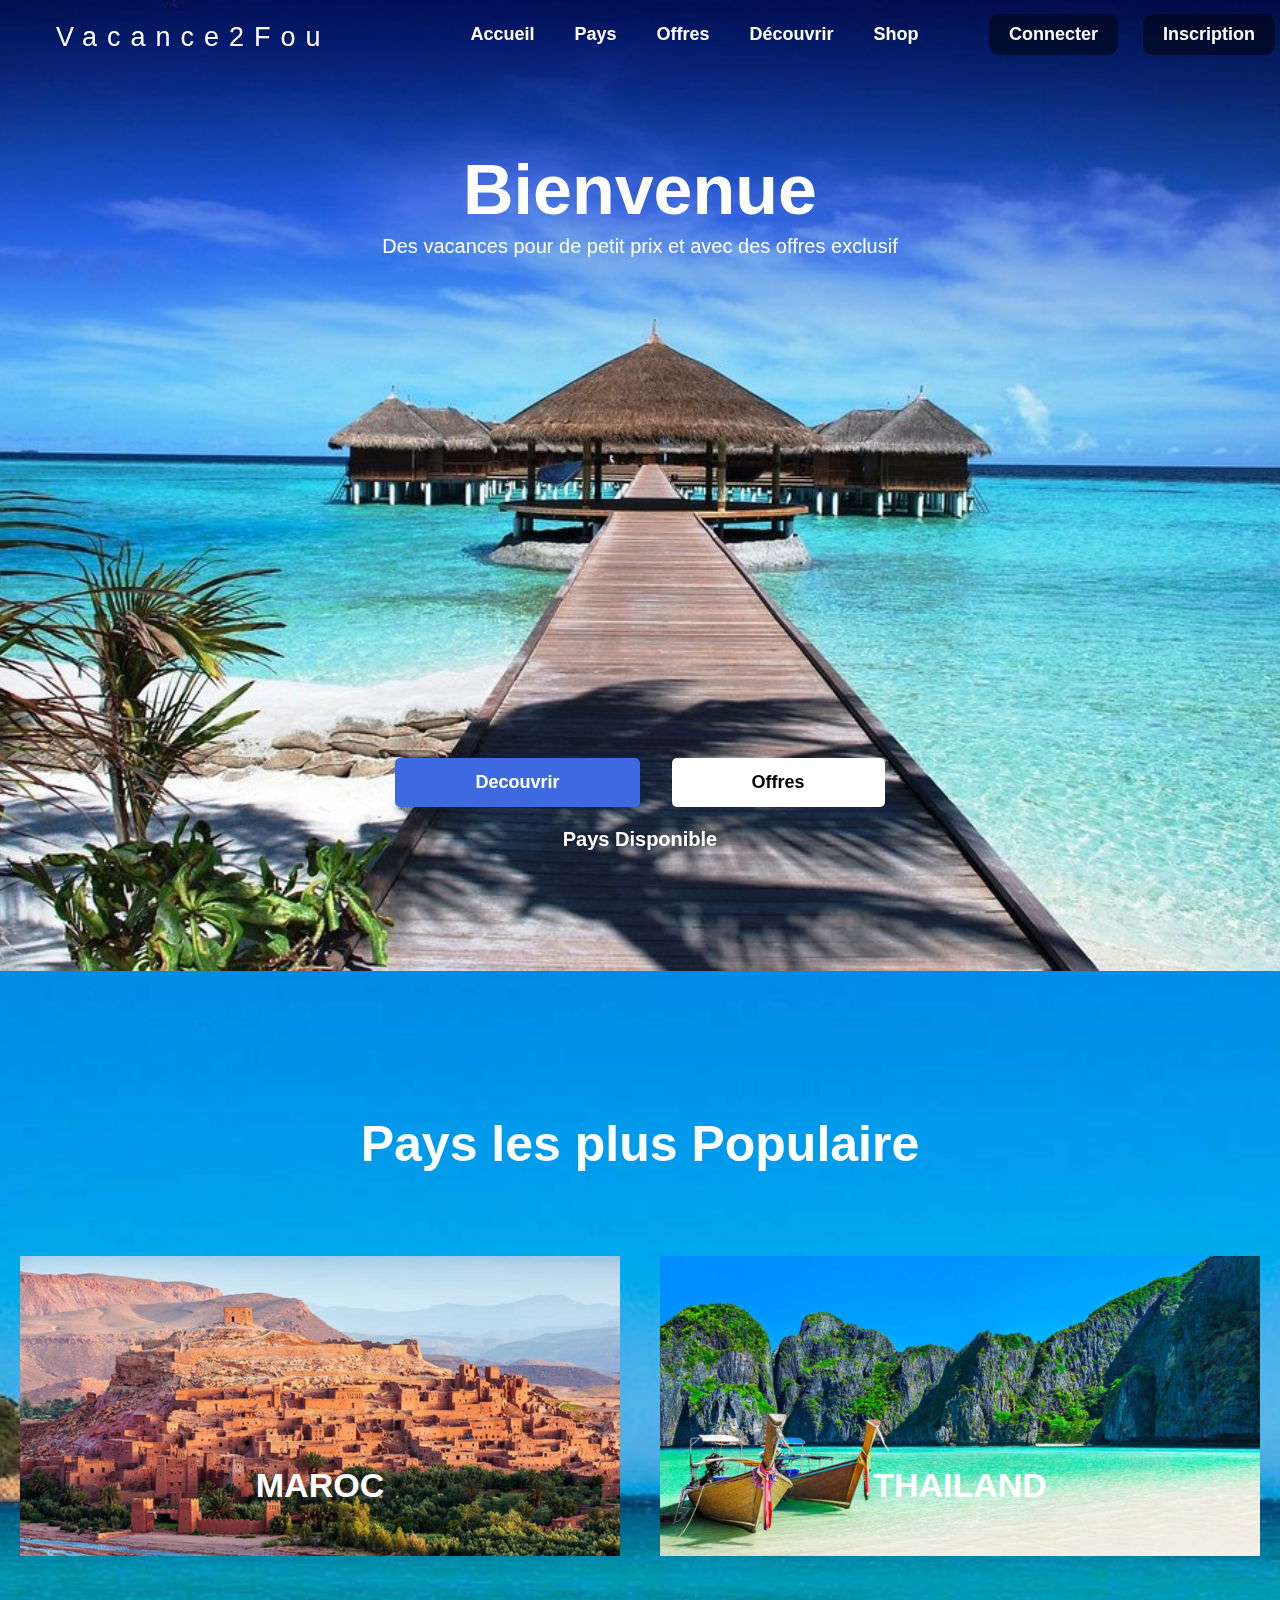
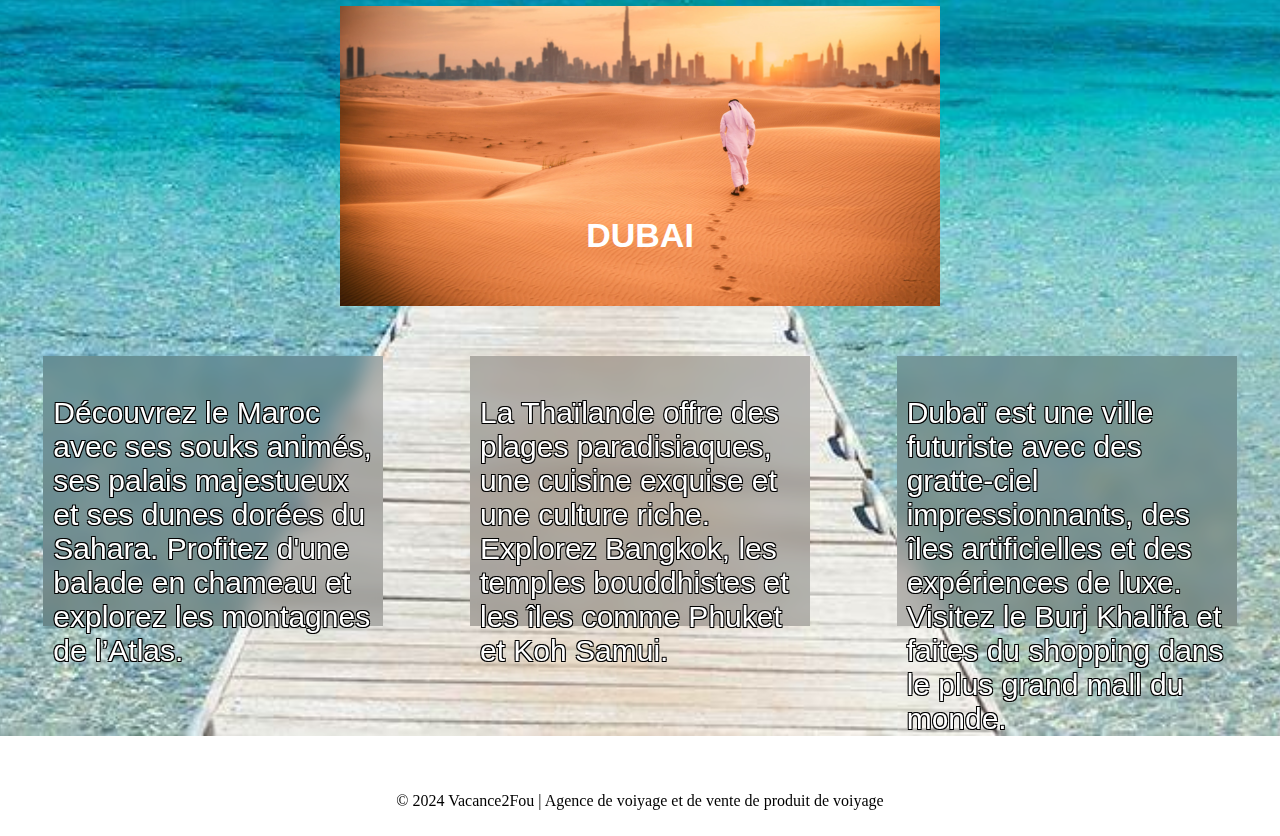
<file: index.html>
<!DOCTYPE html>
<html lang="en">

<head>
    <meta charset="UTF-8">
    <meta name="viewport" content="width=device-width, initial-scale=1.0">
    <title>vacance2fou</title>
    <link rel="stylesheet" href="stylevacance.css">

</head>

<body>
    <div class="claboite">
        <header>
            <div class="menu">
                <div class="logo">
                    <p
                        style="font-family: 'Lucida Sans', 'Lucida Sans Regular', 'Lucida Grande', 'Lucida Sans Unicode', Geneva, Verdana, sans-serif;">
                        Vacance2Fou</p>
                </div>
                <div class="lien">
                    <nav>
                        <ul>
                            <li class="deroulant"><a href="index.html">Accueil</a>
                                <ul>
                                    <li class="sous"><a href="#">test1</a></li>
                                    <li class="sous"><a href="#">test2</a></li>
                                    <li class="sous"><a href="#">test3</a></li>
                                </ul>
                            </li>
                        </ul>
                        <ul>
                            <li class="deroulant"><a href="Pays.html">Pays</a>
                                <ul>
                                    <li class="sous"><a href="#">test</a></li>
                                    <li class="sous"><a href="#">test</a></li>
                                    <li class="sous"><a href="#">test</a></li>
                                </ul>
                            </li>
                        </ul>
                        <ul>
                            <li class="deroulant"><a href="offre.html">Offres</a>
                                <ul>
                                    <li class="sous"><a href="#">test</a></li>
                                    <li class="sous"><a href="#">test</a></li>
                                    <li class="sous"><a href="#">test</a></li>
                                </ul>
                            </li>
                        </ul>
                        <ul>
                            <li class="deroulant"><a href="
Découvrir.html">Découvrir</a>
                                <ul>
                                    <li class="sous"><a href="#">test</a></li>
                                    <li class="sous"><a href="#">test</a></li>
                                    <li class="sous"><a href="#">test</a></li>
                                </ul>
                            </li>
                        </ul>
                        <ul>
                            <li class="deroulant"><a href="shop.html">Shop</a>
                                <ul>
                                    <li class="sous"><a href="#">test</a></li>
                                    <li class="sous"><a href="#">test</a></li>
                                    <li class="sous"><a href="#">test</a></li>
                                </ul>
                            </li>
                        </ul>






                    </nav>
                </div>

                <div class="reseaux">
                    <a href="#" id="connection">Connecter</a>
                    <a href="#" id="inscription">Inscription</a>
                </div>
            </div>
        </header>
        <main class="container">

            <div class="connection">
                <div class="connect">
                    <div class="centrer">
                        <h2>Connection</h2>
                        <h5>Nom d'utilisateur :</h5>
                        <input type="text">
                        <h5>Mots de passe : </h5>
                        <input type="text">
                        <div class="row">
                            <button>Confirmer</button>
                            <button id="Fermer" style="background-color: white;color: black;">Fermer</button>
                        </div>
                    </div>
                </div>
                <div class="inscription">
                    <div class="centrer">
                        <h2>Inscription</h2>
                        <h5>Nom d'utilisateur :</h5>
                        <input type="text">
                        <h5>Mots de passe : </h5>
                        <input type="text">
                        <h5>confirmer le Mots de passe : </h5>
                        <input type="text">
                        <div class="row">
                            <button>Confirmer</button>
                            <button id="Fermer1" style="background-color: white;color: black;">Fermer</button>
                        </div>
                    </div>
                </div>
            </div>
            <div class="welcometext">
                <h1>Bienvenue </h1>
                <h4>Des vacances pour de petit prix et avec des offres exclusif</h4>

                <div class="button">
                    <button><a href="Découvrir.html">Decouvrir</a></button>
                    <button id="essaie"><a href="offre.html" style="color: black;">Offres</a></button>
                </div>
                <a id="dispo" href="Pays.html">Pays Disponible</a>



            </div>


        </main>
    </div>


    <div class="pays-presentation">
        <h1 style="font-size: 50px;">Pays les plus Populaire</h1>

        <div class="row" id="imgplace">
            <div class="pays"><img src="
img/Design sans titre.png" alt="png" width="600px" height="300px"
                    style="background-color:black;">
                <p>MAROC</p>
            </div>
            <div class="pays"><img src="
img/Design sans titre (1).png" alt="png" width="600px" height="300px"
                    style="background-color:black;">
                <p>THAILAND</p>
            </div>
            <div class="pays"><img src="
img/Design sans titre (2).png" alt="png" width="600px" height="300px"
                    style="background-color:black;">
                <p>DUBAI</p>
            </div>
        </div>
        <div class="presentation">
            <div class="paysss">

                <p>Découvrez le Maroc avec ses souks animés, ses palais majestueux et ses dunes dorées du Sahara.
                    Profitez d'une balade en chameau et explorez les montagnes de l’Atlas.</p>
            </div>
            <div class="paysss">

                <p>La Thaïlande offre des plages paradisiaques, une cuisine exquise et une culture riche. Explorez
                    Bangkok, les temples bouddhistes et les îles comme Phuket et Koh Samui.</p>
            </div>
            <div class="paysss">

                <p>Dubaï est une ville futuriste avec des gratte-ciel impressionnants, des îles artificielles et des
                    expériences de luxe. Visitez le Burj Khalifa et faites du shopping dans le plus grand mall du monde.
                </p>
            </div>


        </div>
    </div>



    <footer>
        <p>© 2024 Vacance2Fou | Agence de voiyage et de vente de
            produit de voiyage </p>
    </footer>
    <script>
        const connection = document.getElementById("connection")
        const inscr = document.getElementById("inscription")
        const conn = document.querySelector(".connect")
        const insc = document.querySelector(".inscription")
        const frm = document.querySelector('#Fermer')
        const frm1 = document.querySelector('#Fermer1')
        connection.addEventListener('click', () => {
            conn.style.display = 'flex';
            insc.style.display = 'none';
        })
        inscr.addEventListener('click', () => {
            conn.style.display = 'none';
            insc.style.display = 'flex';
        })

        frm.addEventListener('click', () => {
            conn.style.display = 'none';
            insc.style.display = 'none';
        })
        const menu = document.querySelector('.menu')
        window.addEventListener('scroll', () => {
            if (window.scrollY > 50) {
                menu.classList.add('scrolled');
            } else {
                menu.classList.remove('scrolled');
            }
        })
    </script>
</body>

</html>
</file>
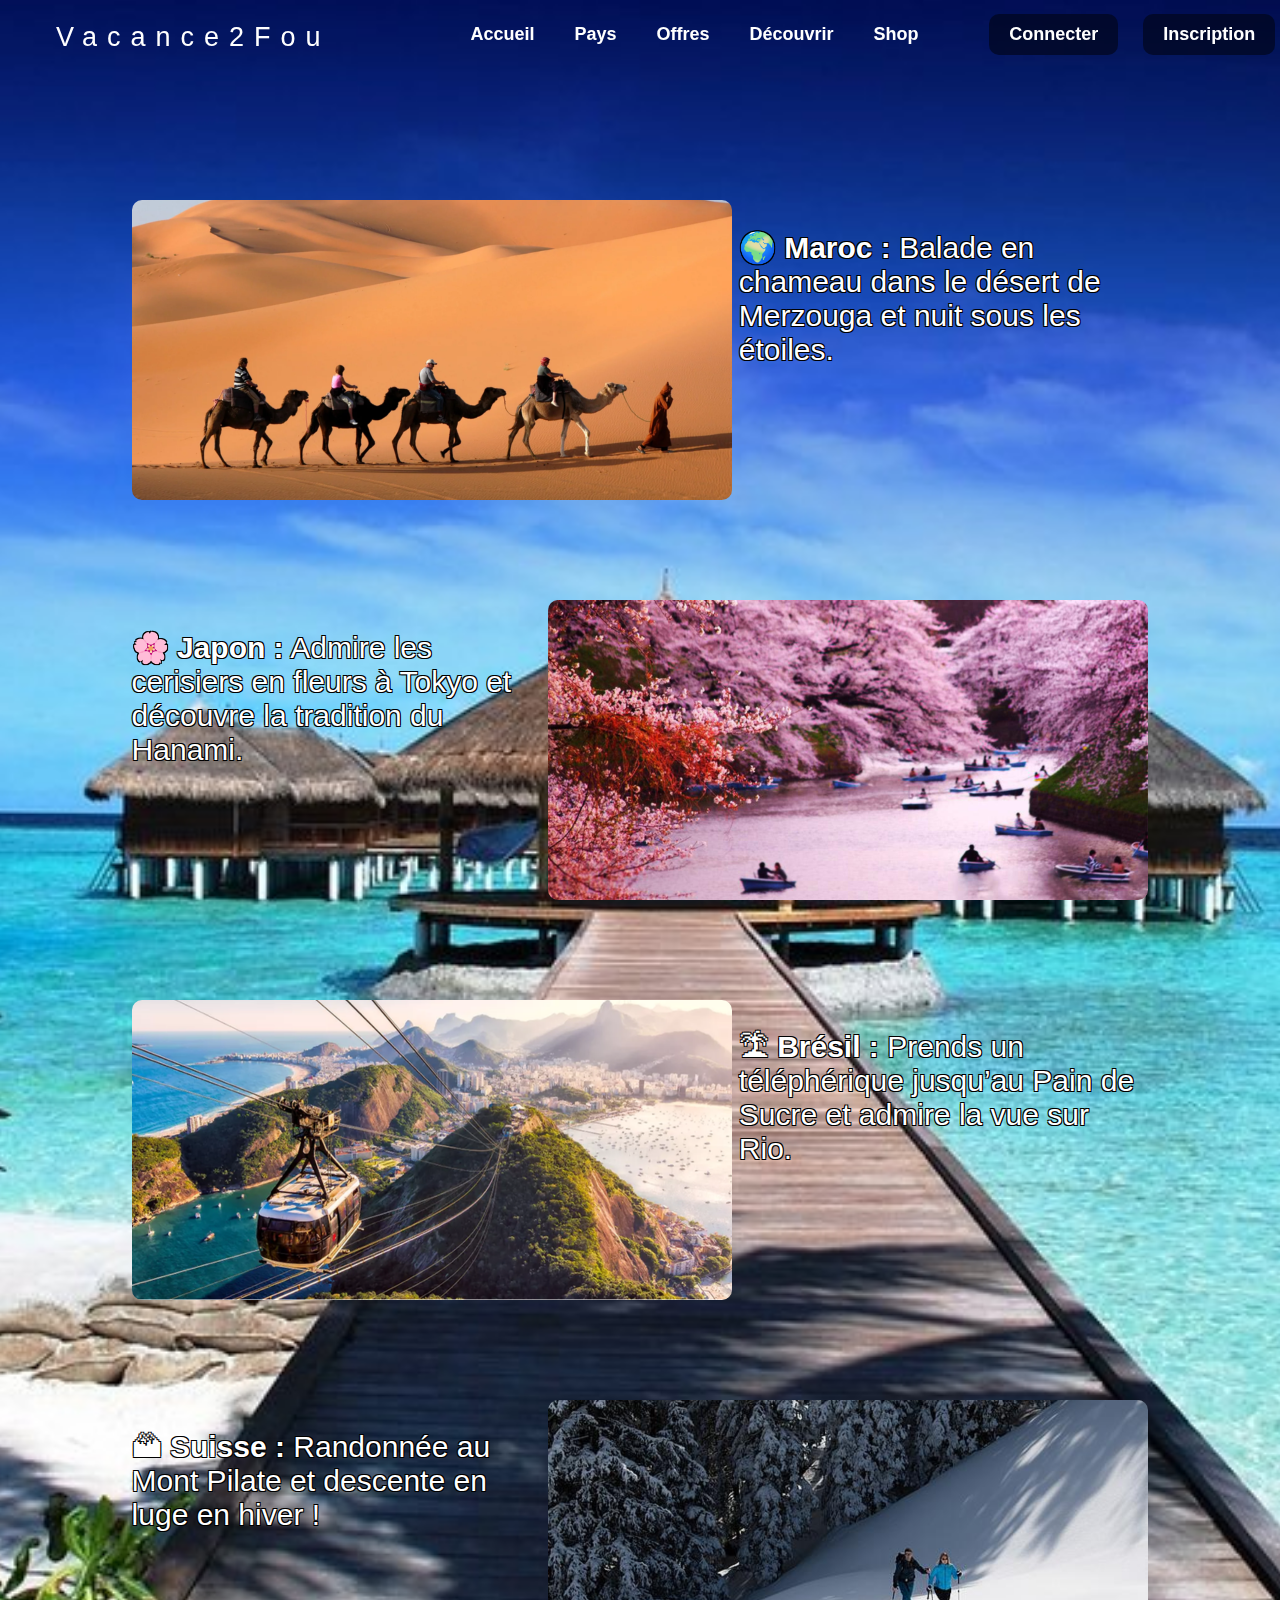
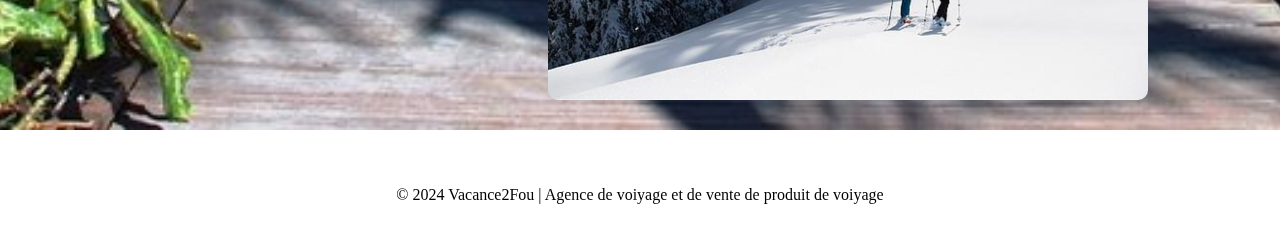
<file: Découvrir.html>
<!DOCTYPE html>
<html lang="en">

<head>
    <meta charset="UTF-8">
    <meta name="viewport" content="width=device-width, initial-scale=1.0">
    <title>Vacance2Fou</title>
    <link rel="stylesheet" href="stylevacance.css">

</head>

<body>
    <div class="claboite">
        <header>
            <div class="menu">
                <div class="logo">
                    <p
                        style="font-family: 'Lucida Sans', 'Lucida Sans Regular', 'Lucida Grande', 'Lucida Sans Unicode', Geneva, Verdana, sans-serif;">
                        Vacance2Fou</p>
                </div>
                <div class="lien">
                    <nav>
                        <ul>
                            <li class="deroulant"><a href="index.html">Accueil</a>
                                <ul>
                                    <li class="sous"><a href="#">test1</a></li>
                                    <li class="sous"><a href="#">test2</a></li>
                                    <li class="sous"><a href="#">test3</a></li>
                                </ul>
                            </li>
                        </ul>
                        <ul>
                            <li class="deroulant"><a href="Pays.html">Pays</a>
                                <ul>
                                    <li class="sous"><a href="#">test</a></li>
                                    <li class="sous"><a href="#">test</a></li>
                                    <li class="sous"><a href="#">test</a></li>
                                </ul>
                            </li>
                        </ul>
                        <ul>
                            <li class="deroulant"><a href="offre.html">Offres</a>
                                <ul>
                                    <li class="sous"><a href="#">test</a></li>
                                    <li class="sous"><a href="#">test</a></li>
                                    <li class="sous"><a href="#">test</a></li>
                                </ul>
                            </li>
                        </ul>
                        <ul>
                            <li class="deroulant"><a href="Découvrir.html">Découvrir</a>
                                <ul>
                                    <li class="sous"><a href="#">test</a></li>
                                    <li class="sous"><a href="#">test</a></li>
                                    <li class="sous"><a href="#">test</a></li>
                                </ul>
                            </li>
                        </ul>
                        <ul>
                            <li class="deroulant"><a href="shop.html">Shop</a>
                                <ul>
                                    <li class="sous"><a href="#">test</a></li>
                                    <li class="sous"><a href="#">test</a></li>
                                    <li class="sous"><a href="#">test</a></li>
                                </ul>
                            </li>
                        </ul>






                    </nav>
                </div>

                <div class="reseaux">
                    <a href="#" id="connection">Connecter</a>
                    <a href="#" id="inscription">Inscription</a>
                </div>
            </div>
        </header>
        <main class="container">

            <div class="connection">
                <div class="connect">
                    <div class="centrer">
                        <h2>Connection</h2>
                        <h5>Nom d'utilisateur :</h5>
                        <input type="text">
                        <h5>Mots de passe : </h5>
                        <input type="text">
                        <div class="row">
                            <button>Confirmer</button>
                            <button id="Fermer" style="background-color: white;color: black;">Fermer</button>
                        </div>
                    </div>
                </div>
                <div class="inscription">
                    <div class="centrer">
                        <h2>Inscription</h2>
                        <h5>Nom d'utilisateur :</h5>
                        <input type="text">
                        <h5>Mots de passe : </h5>
                        <input type="text">
                        <h5>confirmer le Mots de passe : </h5>
                        <input type="text">
                        <div class="row">
                            <button>Confirmer</button>
                            <button id="Fermer1" style="background-color: white;color: black;">Fermer</button>
                        </div>
                    </div>
                </div>
            </div>
        </main>

        <div class="activites">
            <section class="activite">
                <img src="img/cerisier  (1).png" alt="Balade en chameau au Maroc">
                <p>🌍 <strong>Maroc :</strong> Balade en chameau dans le désert de Merzouga et nuit sous les étoiles.</p>
            </section>
        
            <section class="activite inverse">
                <img src="img/cerisier .png" alt="Cerisiers en fleurs au Japon">
                <p>🌸 <strong>Japon :</strong> Admire les cerisiers en fleurs à Tokyo et découvre la tradition du Hanami.</p>
            </section>
        
            <section class="activite">
                <img src="img/bresil.png" alt="Pain de Sucre au Brésil">
                <p>🏝 <strong>Brésil :</strong> Prends un téléphérique jusqu’au Pain de Sucre et admire la vue sur Rio.</p>
            </section>
        
            <section class="activite inverse">
                <img src="img/skie.png" alt="Mont Pilate en Suisse">
                <p>🏔 <strong>Suisse :</strong> Randonnée au Mont Pilate et descente en luge en hiver !</p>
            </section>
        </div>
            

    </div>




    <footer>
        <p>© 2024 Vacance2Fou | Agence de voiyage et de vente de
            produit de voiyage </p>
    </footer>
    <script>
        const connection = document.getElementById("connection")
        const inscr = document.getElementById("inscription")
        const conn = document.querySelector(".connect")
        const insc = document.querySelector(".inscription")
        const frm = document.querySelector('#Fermer')
        const frm1 = document.querySelector('#Fermer1')
        connection.addEventListener('click', () => {
            conn.style.display = 'flex';
            insc.style.display = 'none';
        })
        inscr.addEventListener('click', () => {
            conn.style.display = 'none';
            insc.style.display = 'flex';
        })

        frm.addEventListener('click', () => {
            conn.style.display = 'none';
            insc.style.display = 'none';
        })
        const menu = document.querySelector('.menu')
        window.addEventListener('scroll', () => {
            if (window.scrollY > 50) {
                menu.classList.add('scrolled');
            } else {
                menu.classList.remove('scrolled');
            }
        })
    </script>
</body>

</html>
</file>
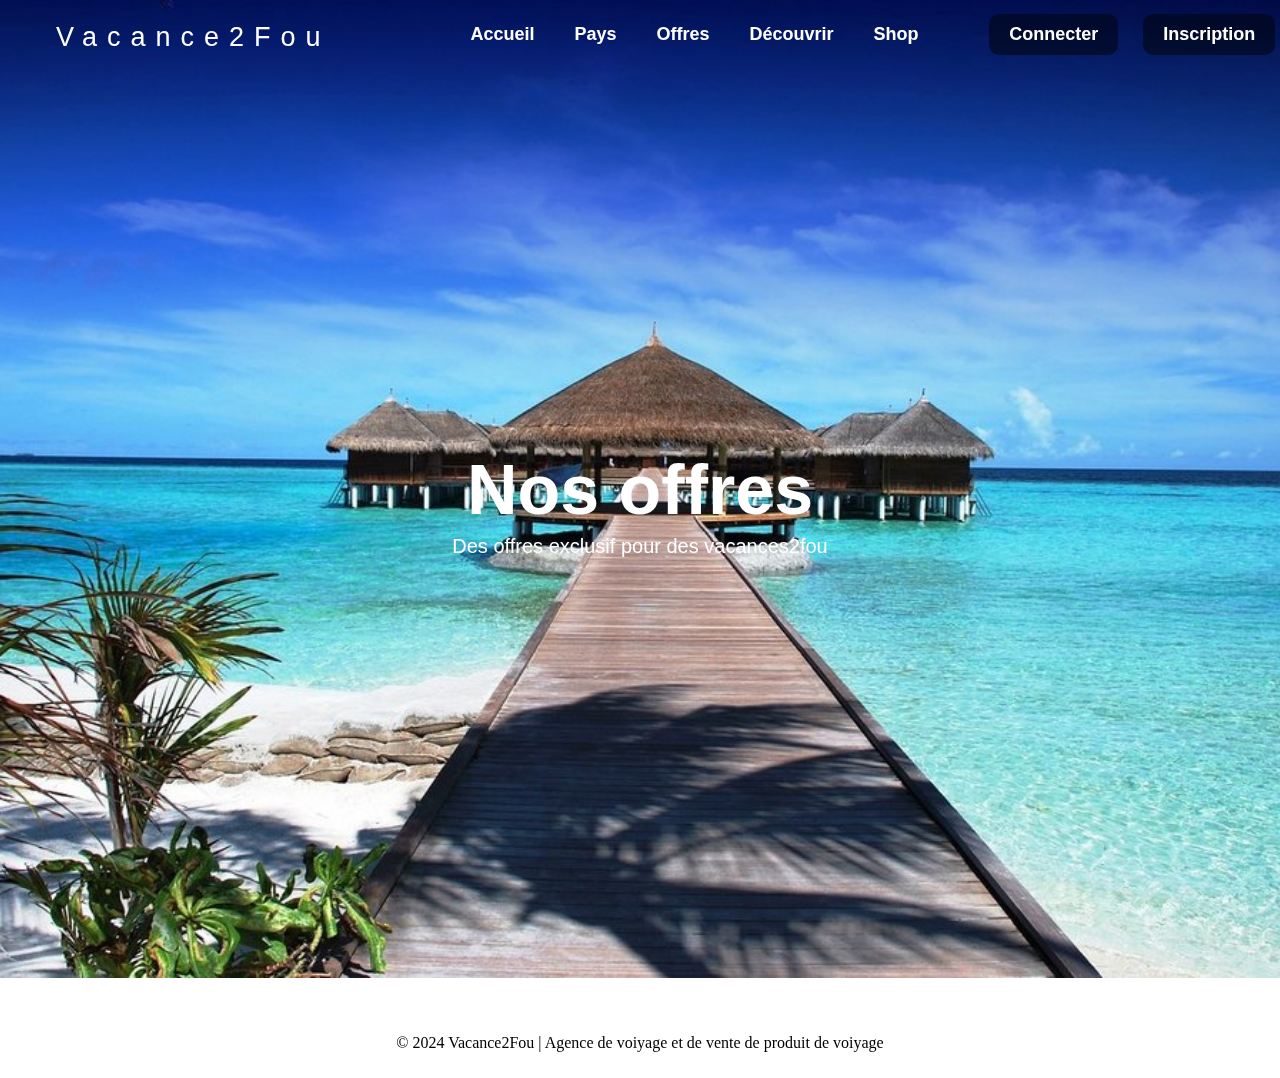
<file: offre.html>
<!DOCTYPE html>
<html lang="en">

<head>
    <meta charset="UTF-8">
    <meta name="viewport" content="width=device-width, initial-scale=1.0">
    <title>Vacance2Fou</title>
    <link rel="stylesheet" href="stylevacance.css">

</head>

<body>
    <div class="claboite">
    <header>
        <div class="menu">
            <div class="logo">
                <p
                    style="font-family: 'Lucida Sans', 'Lucida Sans Regular', 'Lucida Grande', 'Lucida Sans Unicode', Geneva, Verdana, sans-serif;">
                    Vacance2Fou</p>
            </div>
            <div class="lien">
                <nav>
                    <ul>
                        <li class="deroulant"><a href="index.html">Accueil</a>
                            <ul>
                                <li class="sous"><a href="#">test1</a></li>
                                <li class="sous"><a href="#">test2</a></li>
                                <li class="sous"><a href="#">test3</a></li>
                            </ul>
                        </li>
                    </ul>
                    <ul>
                        <li class="deroulant"><a href="Pays.html">Pays</a>
                            <ul>
                                <li class="sous"><a href="#">test</a></li>
                                <li class="sous"><a href="#">test</a></li>
                                <li class="sous"><a href="#">test</a></li>
                            </ul>
                        </li>
                    </ul>
                    <ul>
                        <li class="deroulant"><a href="offre.html">Offres</a>
                            <ul>
                                <li class="sous"><a href="#">test</a></li>
                                <li class="sous"><a href="#">test</a></li>
                                <li class="sous"><a href="#">test</a></li>
                            </ul>
                        </li>
                    </ul>
                    <ul>
                        <li class="deroulant"><a href="Découvrir.html">Découvrir</a>
                            <ul>
                                <li class="sous"><a href="#">test</a></li>
                                <li class="sous"><a href="#">test</a></li>
                                <li class="sous"><a href="#">test</a></li>
                            </ul>
                        </li>
                    </ul>
                    <ul>
                        <li class="deroulant"><a href="shop.html">Shop</a>
                            <ul>
                                <li class="sous"><a href="#">test</a></li>
                                <li class="sous"><a href="#">test</a></li>
                                <li class="sous"><a href="#">test</a></li>
                            </ul>
                        </li>
                    </ul>






                </nav>
            </div>

            <div class="reseaux">
                <a href="#" id="connection">Connecter</a>
                <a href="#" id="inscription">Inscription</a>
            </div>
        </div>
    </header>
    <main class="container">

        <div class="connection">
            <div class="connect">
                <div class="centrer">
                    <h2>Connection</h2>
                    <h5>Nom d'utilisateur :</h5>
                    <input type="text">
                    <h5>Mots de passe : </h5>
                    <input type="text">
                    <div class="row">
                        <button>Confirmer</button>
                        <button id="Fermer" style="background-color: white;color: black;">Fermer</button>
                    </div>
                </div>
            </div>
            <div class="inscription">
                <div class="centrer">
                    <h2>Inscription</h2>
                    <h5>Nom d'utilisateur :</h5>
                    <input type="text">
                    <h5>Mots de passe : </h5>
                    <input type="text">
                    <h5>confirmer le Mots de passe : </h5>
                    <input type="text">
                    <div class="row">
                        <button>Confirmer</button>
                        <button id="Fermer1" style="background-color: white;color: black;">Fermer</button>
                    </div>
                </div>
            </div>
        </div>
        <div class="welcometext" style="padding: 300px;">
            <h1>Nos offres </h1>
        <h4>Des offres exclusif pour des vacances2fou</h4>
        </div>
      
    </main>
</div>


    <footer>
        <p>© 2024 Vacance2Fou | Agence de voiyage et de vente de
            produit de voiyage </p>
    </footer>
    <script>
        const connection = document.getElementById("connection")
        const inscr = document.getElementById("inscription")
        const conn = document.querySelector(".connect")
        const insc = document.querySelector(".inscription")
        const frm = document.querySelector('#Fermer')
        const frm1 = document.querySelector('#Fermer1')
        connection.addEventListener('click', () => {
            conn.style.display = 'flex';
            insc.style.display = 'none';
        })
        inscr.addEventListener('click', () => {
            conn.style.display = 'none';
            insc.style.display = 'flex';
        })

        frm.addEventListener('click', () => {
            conn.style.display = 'none';
            insc.style.display = 'none';
        })
        const menu = document.querySelector('.menu')
        window.addEventListener('scroll', () => {
            if (window.scrollY > 50) {
                menu.classList.add('scrolled');
            } else {
                menu.classList.remove('scrolled');
            }
        })
    </script>
</body>

</html>
</file>
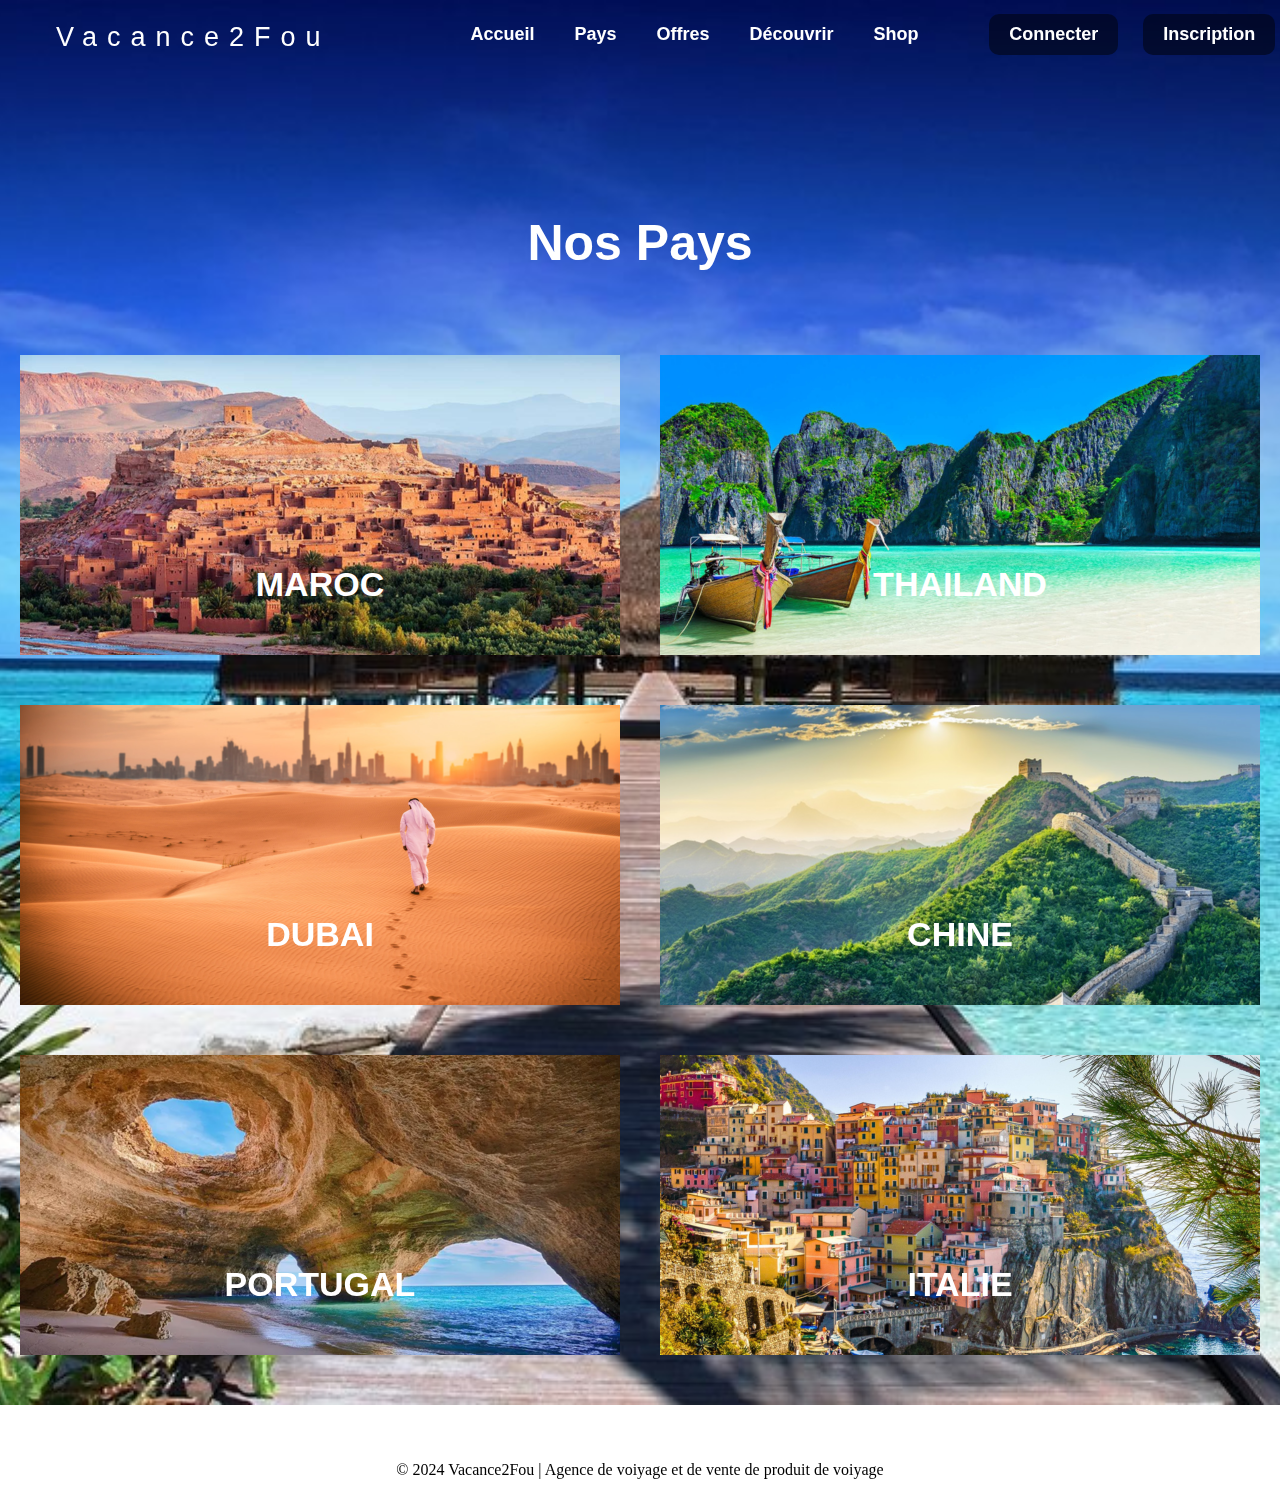
<file: Pays.html>
<!DOCTYPE html>
<html lang="en">

<head>
    <meta charset="UTF-8">
    <meta name="viewport" content="width=device-width, initial-scale=1.0">
    <title>Vacance2Fou</title>
    <link rel="stylesheet" href="stylevacance.css">

</head>

<body>
    <div class="claboite">
        <header>
            <div class="menu">
                <div class="logo">
                    <p
                        style="font-family: 'Lucida Sans', 'Lucida Sans Regular', 'Lucida Grande', 'Lucida Sans Unicode', Geneva, Verdana, sans-serif;">
                        Vacance2Fou</p>
                </div>
                <div class="lien">
                    <nav>
                        <ul>
                            <li class="deroulant"><a href="index.html">Accueil</a>
                                <ul>
                                    <li class="sous"><a href="#">test1</a></li>
                                    <li class="sous"><a href="#">test2</a></li>
                                    <li class="sous"><a href="#">test3</a></li>
                                </ul>
                            </li>
                        </ul>
                        <ul>
                            <li class="deroulant"><a href="Pays.html">Pays</a>
                                <ul>
                                    <li class="sous"><a href="#">test</a></li>
                                    <li class="sous"><a href="#">test</a></li>
                                    <li class="sous"><a href="#">test</a></li>
                                </ul>
                            </li>
                        </ul>
                        <ul>
                            <li class="deroulant"><a href="offre.html">Offres</a>
                                <ul>
                                    <li class="sous"><a href="#">test</a></li>
                                    <li class="sous"><a href="#">test</a></li>
                                    <li class="sous"><a href="#">test</a></li>
                                </ul>
                            </li>
                        </ul>
                        <ul>
                            <li class="deroulant"><a href="Découvrir.html">Découvrir</a>
                                <ul>
                                    <li class="sous"><a href="#">test</a></li>
                                    <li class="sous"><a href="#">test</a></li>
                                    <li class="sous"><a href="#">test</a></li>
                                </ul>
                            </li>
                        </ul>
                        <ul>
                            <li class="deroulant"><a href="shop.html">Shop</a>
                                <ul>
                                    <li class="sous"><a href="#">test</a></li>
                                    <li class="sous"><a href="#">test</a></li>
                                    <li class="sous"><a href="#">test</a></li>
                                </ul>
                            </li>
                        </ul>






                    </nav>
                </div>

                <div class="reseaux">
                    <a href="#" id="connection">Connecter</a>
                    <a href="#" id="inscription">Inscription</a>
                </div>
            </div>
        </header>
        <main class="container">

            <div class="connection">
                <div class="connect">
                    <div class="centrer">
                        <h2>Connection</h2>
                        <h5>Nom d'utilisateur :</h5>
                        <input type="text">
                        <h5>Mots de passe : </h5>
                        <input type="text">
                        <div class="row">
                            <button>Confirmer</button>
                            <button id="Fermer" style="background-color: white;color: black;">Fermer</button>
                        </div>
                    </div>
                </div>
                <div class="inscription">
                    <div class="centrer">
                        <h2>Inscription</h2>
                        <h5>Nom d'utilisateur :</h5>
                        <input type="text">
                        <h5>Mots de passe : </h5>
                        <input type="text">
                        <h5>confirmer le Mots de passe : </h5>
                        <input type="text">
                        <div class="row">
                            <button>Confirmer</button>
                            <button id="Fermer1" style="background-color: white;color: black;">Fermer</button>
                        </div>
                    </div>
                </div>
            </div>
        </main>

        <section class="paysdispo" class="row">
            <h1 style="font-size: 50px;">Nos Pays</h1>
            <div class="row" id="imgplace">
                <div class="pays"><img src="img/Design sans titre.png" alt="png" width="600px" height="300px"
                        style="background-color:black;">
                    <p>MAROC</p>
                </div>
                <div class="pays"><img src="img/Design sans titre (1).png" alt="png" width="600px" height="300px"
                        style="background-color:black;">
                    <p>THAILAND</p>
                </div>
                <div class="pays"><img src="img/Design sans titre (2).png" alt="png" width="600px" height="300px"
                        style="background-color:black;">
                    <p>DUBAI</p>
                </div>
                <div class="pays"><img src="img/Design sans titre (3).png" alt="png" width="600px" height="300px"
                        style="background-color:black;">
                    <p>CHINE</p>
                </div>
                <div class="pays"><img src="img/Design sans titre (4).png" alt="png" width="600px" height="300px"
                        style="background-color:black;">
                    <p>PORTUGAL</p>
                </div>
                <div class="pays"><img src="img/Design sans titre (5).png" alt="png" width="600px" height="300px"
                        style="background-color:black;">
                    <p>ITALIE</p>
                </div>
            </div>

    </div>


    </section>
    </div>


    <footer>
        <p>© 2024 Vacance2Fou | Agence de voiyage et de vente de
            produit de voiyage </p>
    </footer>
    <script>
        const connection = document.getElementById("connection")
        const inscr = document.getElementById("inscription")
        const conn = document.querySelector(".connect")
        const insc = document.querySelector(".inscription")
        const frm = document.querySelector('#Fermer')
        const frm1 = document.querySelector('#Fermer1')
        connection.addEventListener('click', () => {
            conn.style.display = 'flex';
            insc.style.display = 'none';
        })
        inscr.addEventListener('click', () => {
            conn.style.display = 'none';
            insc.style.display = 'flex';
        })

        frm.addEventListener('click', () => {
            conn.style.display = 'none';
            insc.style.display = 'none';
        })
        const menu = document.querySelector('.menu')
        window.addEventListener('scroll', () => {
            if (window.scrollY > 50) {
                menu.classList.add('scrolled');
            } else {
                menu.classList.remove('scrolled');
            }
        })
    </script>
</body>

</html>
</file>
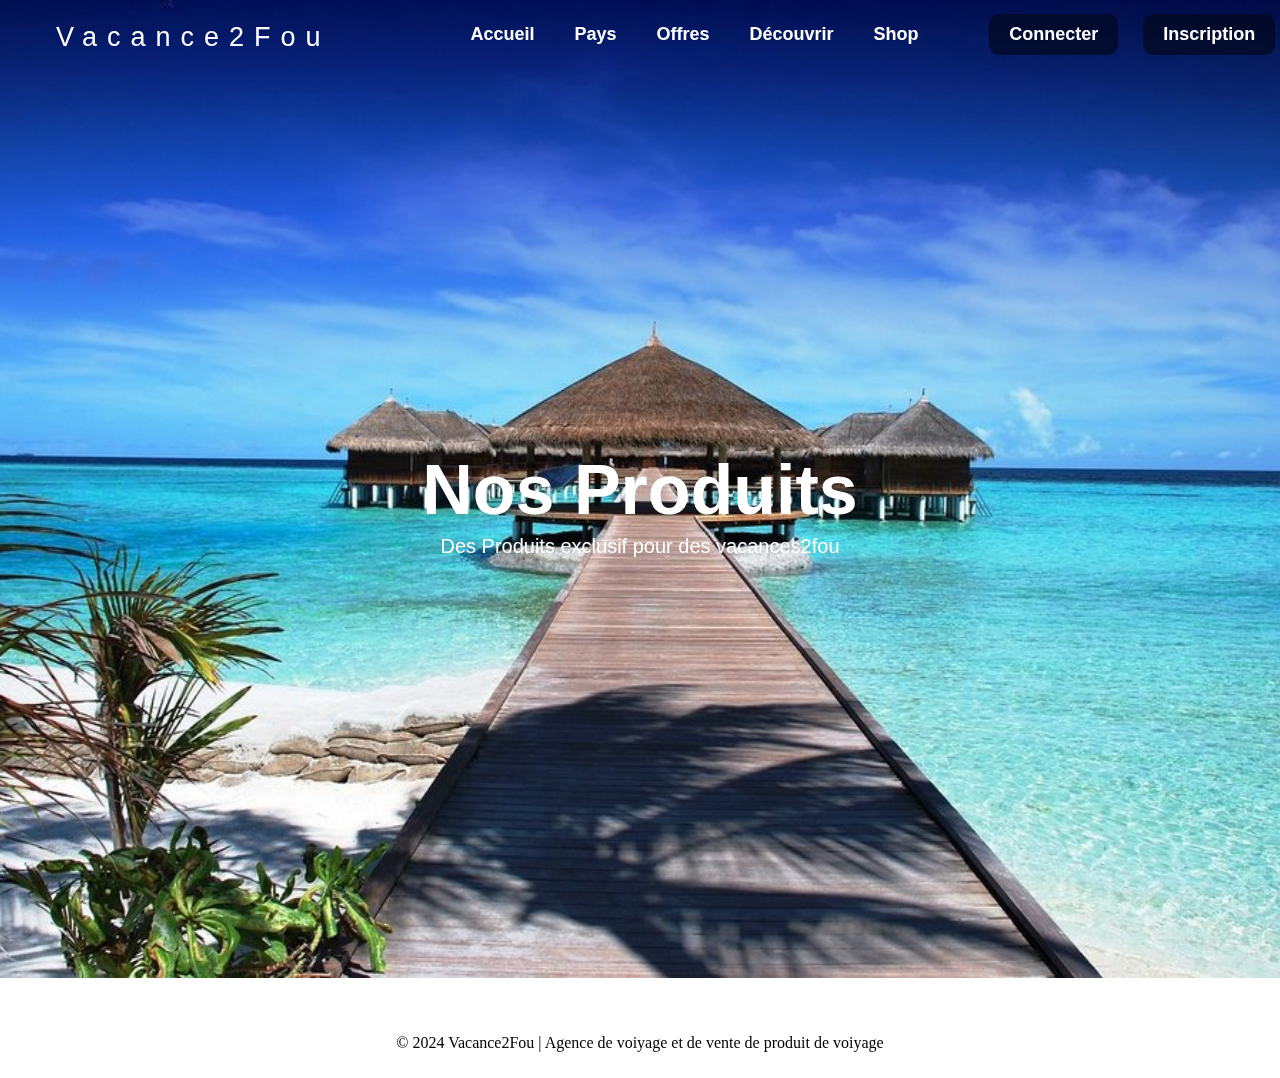
<file: shop.html>
<!DOCTYPE html>
<html lang="en">

<head>
    <meta charset="UTF-8">
    <meta name="viewport" content="width=device-width, initial-scale=1.0">
    <title>Vacance2Fou</title>
    <link rel="stylesheet" href="stylevacance.css">

</head>

<body>
    <div class="claboite">
    <header>
        <div class="menu">
            <div class="logo">
                <p
                    style="font-family: 'Lucida Sans', 'Lucida Sans Regular', 'Lucida Grande', 'Lucida Sans Unicode', Geneva, Verdana, sans-serif;">
                    Vacance2Fou</p>
            </div>
            <div class="lien">
                <nav>
                    <ul>
                        <li class="deroulant"><a href="index.html">Accueil</a>
                            <ul>
                                <li class="sous"><a href="#">test1</a></li>
                                <li class="sous"><a href="#">test2</a></li>
                                <li class="sous"><a href="#">test3</a></li>
                            </ul>
                        </li>
                    </ul>
                    <ul>
                        <li class="deroulant"><a href="Pays.html">Pays</a>
                            <ul>
                                <li class="sous"><a href="#">test</a></li>
                                <li class="sous"><a href="#">test</a></li>
                                <li class="sous"><a href="#">test</a></li>
                            </ul>
                        </li>
                    </ul>
                    <ul>
                        <li class="deroulant"><a href="offre.html">Offres</a>
                            <ul>
                                <li class="sous"><a href="#">test</a></li>
                                <li class="sous"><a href="#">test</a></li>
                                <li class="sous"><a href="#">test</a></li>
                            </ul>
                        </li>
                    </ul>
                    <ul>
                        <li class="deroulant"><a href="Découvrir.html">Découvrir</a>
                            <ul>
                                <li class="sous"><a href="#">test</a></li>
                                <li class="sous"><a href="#">test</a></li>
                                <li class="sous"><a href="#">test</a></li>
                            </ul>
                        </li>
                    </ul>
                    <ul>
                        <li class="deroulant"><a href="shop.html">Shop</a>
                            <ul>
                                <li class="sous"><a href="#">test</a></li>
                                <li class="sous"><a href="#">test</a></li>
                                <li class="sous"><a href="#">test</a></li>
                            </ul>
                        </li>
                    </ul>






                </nav>
            </div>

            <div class="reseaux">
                <a href="#" id="connection">Connecter</a>
                <a href="#" id="inscription">Inscription</a>
            </div>
        </div>
    </header>
    <main class="container">

        <div class="connection">
            <div class="connect">
                <div class="centrer">
                    <h2>Connection</h2>
                    <h5>Nom d'utilisateur :</h5>
                    <input type="text">
                    <h5>Mots de passe : </h5>
                    <input type="text">
                    <div class="row">
                        <button>Confirmer</button>
                        <button id="Fermer" style="background-color: white;color: black;">Fermer</button>
                    </div>
                </div>
            </div>
            <div class="inscription">
                <div class="centrer">
                    <h2>Inscription</h2>
                    <h5>Nom d'utilisateur :</h5>
                    <input type="text">
                    <h5>Mots de passe : </h5>
                    <input type="text">
                    <h5>confirmer le Mots de passe : </h5>
                    <input type="text">
                    <div class="row">
                        <button>Confirmer</button>
                        <button id="Fermer1" style="background-color: white;color: black;">Fermer</button>
                    </div>
                </div>
            </div>
        </div>
        <div class="welcometext" style="padding: 300px;">
            <h1>Nos Produits </h1>
        <h4>Des Produits exclusif pour des vacances2fou</h4>
        </div>
      
    </main>
</div>


    <footer>
        <p>© 2024 Vacance2Fou | Agence de voiyage et de vente de
            produit de voiyage </p>
    </footer>
    <script>
        const connection = document.getElementById("connection")
        const inscr = document.getElementById("inscription")
        const conn = document.querySelector(".connect")
        const insc = document.querySelector(".inscription")
        const frm = document.querySelector('#Fermer')
        const frm1 = document.querySelector('#Fermer1')
        connection.addEventListener('click', () => {
            conn.style.display = 'flex';
            insc.style.display = 'none';
        })
        inscr.addEventListener('click', () => {
            conn.style.display = 'none';
            insc.style.display = 'flex';
        })

        frm.addEventListener('click', () => {
            conn.style.display = 'none';
            insc.style.display = 'none';
        })
        const menu = document.querySelector('.menu')
        window.addEventListener('scroll', () => {
            if (window.scrollY > 50) {
                menu.classList.add('scrolled');
            } else {
                menu.classList.remove('scrolled');
            }
        })
    </script>
</body>

</html>
</file>
<file: stylevacance.css>
body{

    top:0px;
    left: 0px; 
    margin: 0px;
    
}


.claboite {
    background-image: url('img/109366.jpg');
    background-size:cover;
    background-repeat: no-repeat;
    background-position: center;
}
body::before {
    content: "";
    position: fixed;
    top: 0;
    left: 0;
    width: 100%;
    height: 100%;
    background: linear-gradient(to bottom,rgba(0, 0, 0, 0.323),rgba(255, 255, 255, 0),rgba(255, 255, 255, 0),rgba(255, 255, 255, 0),rgba(255, 255, 255, 0)); /* Ajustez l'opacité selon vos besoins */
    pointer-events: none;
    z-index: -1;
    
}  .menu{
    width: 100%;
    display: flex;
    align-items: center;
    color: white;
    margin: 8px;
    position: fixed;
    top:0px;
    left: 0px;
    transition: background-color 0.5s ease;
}
.lien{
    width: 33%;
}
.logo p{
    font-family: 'Tesla';
    font-size: 27px;
    
    letter-spacing: 10px;
    margin: 0px;
    font-weight:lighter;
    margin-top: 5px;
    margin-left: 48px;
}
.logo{
    width: 33%;
}

.container{ 
    display: flex;
    justify-content: center;
    color: white;
    flex-direction: column;
    z-index: 1000;
    flex: 1;
}
a{
    text-decoration: none;
    color: white;
    font-size: 18px;
    margin: 0px;
    font-family: sans-serif;
    font-weight: bold;
}
.container h1,.button {
    display: flex;
    font-size: 70px;
    font-weight: bold;
    justify-content: center;
    font-family: Sans-Serif;
    margin: 0;
    margin-bottom: 5px;
}
h1{
    font-family: Sans-Serif;
    color: white;
}
.container  h4{
    display: flex;
    font-size: 20px;
    margin: 0;
    justify-content: center;
    font-family: Sans-Serif;
    font-weight: normal;
}
.container .button button{
    padding:  14px 80px;
    font-size: 18px;
    border-radius: 5px;
    border: none;
    color: white;
    background-color: #3e6ae1;
    margin: 16px;
    margin-top: 500px;
    font-family: Arial, Helvetica, sans-serif;
    font-weight: bold;
}
#dispo{
    display: flex;
    justify-content: center;
    font-size: 20px;
    font-family: sans-serif;
}
#essaie{
    background-color:white;
    color: black;
}

nav {
    display: flex;
    justify-content: space-around;
    flex-direction: row;
}
ul{
    list-style: none;
}

.welcometext {
    margin-top: 150px;
    margin-bottom: 120px;
}

.sous{
    display: none;
}
.reseaux{
    display: flex;
    justify-content: end;
    width: 33%;
}
.reseaux a {
    margin-left: 25px;
    padding: 10px 20px;
    background-color: rgba(0, 0, 0, 0.477);
    border-radius: 10px;
    backdrop-filter: blur(10px); 
    -webkit-backdrop-filter: blur(10px); 
}
.connection{
    display: block;
    justify-content: center;
    width: 100%;
    position: fixed;
    z-index: 999;
    top: 30%;
    left: 30%;
    padding: 20px;
    text-align: center;

}
.connection .connect{
    
    background-color: rgba(0, 0, 0, 0.477);
    border-radius: 10px;
    backdrop-filter: blur(10px); 
    -webkit-backdrop-filter: blur(10px); 
    padding: 40px;
    margin: 15px;
    font-family:'Lucida Sans', 'Lucida Sans Regular', 'Lucida Grande', 'Lucida Sans Unicode', Geneva, Verdana, sans-serif;
    font-size: 25px;
    display: none;
    flex-direction: column;
    width: 30%;
    justify-content: center;
    border:5px solid #3e6ae1;
}
.connection .inscription{
    background-color: rgba(0, 0, 0, 0.477);
    border-radius: 10px;
    backdrop-filter: blur(10px); 
    -webkit-backdrop-filter: blur(10px); 
    padding: 40px;
    margin: 15px;
    font-family:'Lucida Sans', 'Lucida Sans Regular', 'Lucida Grande', 'Lucida Sans Unicode', Geneva, Verdana, sans-serif;
    font-size: 25px;
    display: none;
    flex-direction: column;
    width: 30%;
    justify-content: center;
    border:5px solid #3e6ae1;
}
input{
    width: 250px;
    margin: 10px;
    padding: 7px;
    border-radius: 15px;
    border:5px solid #3e6ae1;
}
h5{
    margin: 10px;
}
.connection .inscription button{
    
    padding: 15px;
    font-size: 18px;
    border-radius: 5px;
    border: none;
    color: white;
    background-color: #3e6ae1;
    margin: 16px;
    font-family: Arial, Helvetica, sans-serif;
    font-weight: bold;
}
.connection .connect button{
    text-align: center;
    padding: 15px;
    font-size: 18px;
    border-radius: 5px;
    border: none;
    color: white;
    background-color: #3e6ae1;
    margin: 16px;
    font-family: Arial, Helvetica, sans-serif;
    font-weight: bold;
}
.centrer{
    display: flex;
    justify-content: center;
    flex-direction: column;
    align-items: center;
}
.menu.scrolled{
    background: #3e69e173;
    margin: 0px;
    padding: 8px;
    backdrop-filter: blur(10px); 
    -webkit-backdrop-filter: blur(10px); 
}
footer {
    background: rgb(255, 255, 255); /* Fond légèrement transparent */
    color: rgb(0, 0, 0);
    text-align: center;
    width: 100%;
    padding: 10px 0px;
    margin-top: 30px;
}
#imgplace{
    display: flex;
    width: 100%;
    justify-content: space-around;
    flex-wrap: wrap;
    margin-bottom: 50px;
    
}
.pays-presentation{
    padding-top: 110px;
    padding-bottom: 110px;
    display: flex;
    flex-direction: column;
    justify-content: center;
    text-align: center;
    background-image: url("img/bannière-vacances.jpg");
    background-position: center;
    background-size: cover;
}
.pays {
    position: relative;
    display: inline-block;
}

.pays img {
    display: block;
    width: 600px;
    height: 300px;
    margin-top: 50px;
    transition: 0.3s ;
}

.pays p {
    position: absolute;
    top: 70%; /* Centre verticalement */
    left: 50%; /* Centre horizontalement */
    transform: translate(-50%, -50%); /* Ajuste parfaitement au centre */
    color: white;
    font-size: 34px;
    font-weight: bold;
     /* Fond semi-transparent */
    padding: 10px 20px;
    border-radius: 10px;
    font-family: sans-serif;
    
}

.infopays img{
    
    margin: 20px;
    margin-top: 100px;
    background-color: black;
    

}
.pays img:hover {
    filter: brightness(50%); /* Réduit la luminosité à 50% */
    font-size: 44px;
    transition: 0.3s ;
    transform:scale(1.1);
    
}

.paysdispo{
    display: flex;
    flex-direction: row;
    flex-wrap: wrap;
    justify-content: center;
    margin-top: 180px;
}
.activites {
    display: flex;
    flex-direction: column;
    gap: 70px; /* Espacement entre les sections */
    align-items: center;
    margin-top: 200px;
    

}

.activite {
    display: flex;
    align-items: start;
    width: 80%;
    justify-content: space-around;
    
}

.activite img {
    width: 600px;
    height: 300px;
    object-fit: cover; /* Pour éviter la déformation */
    border-radius: 10px; /* Coins arrondis pour un meilleur design */
    margin-bottom: 30px;
    transition: 0.3s ;
}
.activite img:hover{
    filter: brightness(50%); /* Réduit la luminosité à 50% */
    font-size: 44px;
    transition: 0.3s ;
    transform:scale(1.1);
}

.activite p {
    width: 40%;
    font-size: 30px;
    text-align: left;
    font-family: Arial, sans-serif;
    color: white;
    text-shadow: -1px -1px 0 #000, 1px -1px 0 #000, -1px 1px 0 #000, 1px 1px 0 #000;
}

.activite.inverse {
    flex-direction: row-reverse; /* Inverse l'ordre pour alterner */
}
.presentation {
    display: flex;
    justify-content: space-around;
    align-items: center;
    width: 100%;
    
}

.paysss {
    width: 25%; /* Chaque texte prend 25% de la largeur */
    text-align: start;
    font-family: Arial, sans-serif;
    padding: 10px;
    color: rgb(255, 255, 255); /* Fond léger */
    height: 250px;
    background-color: #0000003b;
    font-size: 30PX;
    text-shadow: -1px -1px 0 #000, 1px -1px 0 #000, -1px 1px 0 #000, 1px 1px 0 #000;
    backdrop-filter: blur(10px); 
    -webkit-backdrop-filter: blur(10px); 
}
</file>
